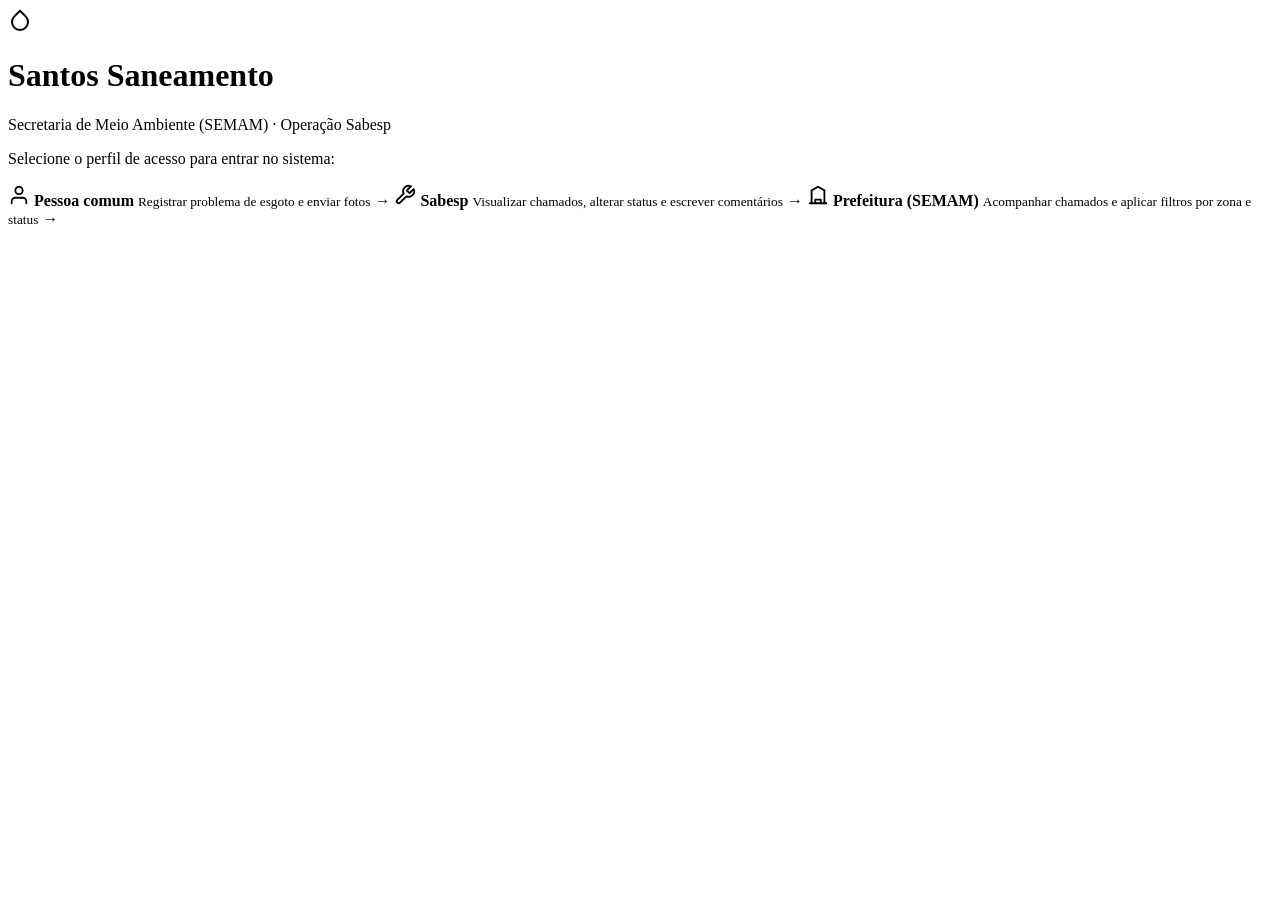
<file: target/classes/templates/index.html>
<!DOCTYPE html>
<html lang="pt-BR" xmlns:th="http://www.thymeleaf.org">
<head>
    <meta charset="UTF-8">
    <meta name="viewport" content="width=device-width, initial-scale=1.0">
    <title>Acesso ao Sistema · Santos Saneamento</title>
    <link rel="preconnect" href="https://fonts.googleapis.com">
    <link rel="preconnect" href="https://fonts.gstatic.com" crossorigin>
    <link href="https://fonts.googleapis.com/css2?family=Inter:wght@400;500;600;700&display=swap" rel="stylesheet">
    <link rel="stylesheet" th:href="@{/css/painel.css}">
</head>
<body class="login-body">
    <main class="login-wrapper">
        <div class="login-card">
            <div class="login-brand">
                <span class="brand-icon-lg" aria-hidden="true">
                    <svg width="24" height="24" viewBox="0 0 24 24" fill="none" stroke="currentColor" stroke-width="2" stroke-linecap="round" stroke-linejoin="round">
                        <path d="M12 2.69l5.66 5.66a8 8 0 1 1-11.31 0z"/>
                    </svg>
                </span>
                <div>
                    <h1>Santos Saneamento</h1>
                    <p>Secretaria de Meio Ambiente (SEMAM) · Operação Sabesp</p>
                </div>
            </div>

            <p class="login-subtitle">Selecione o perfil de acesso para entrar no sistema:</p>

            <div class="profile-buttons">
                <a th:href="@{/chamados/novo}" class="profile-btn profile-btn-cidadao">
                    <span class="profile-icon" aria-hidden="true">
                        <svg width="22" height="22" viewBox="0 0 24 24" fill="none" stroke="currentColor" stroke-width="2" stroke-linecap="round" stroke-linejoin="round">
                            <path d="M20 21v-2a4 4 0 0 0-4-4H8a4 4 0 0 0-4 4v2"/>
                            <circle cx="12" cy="7" r="4"/>
                        </svg>
                    </span>
                    <span class="profile-info">
                        <strong>Pessoa comum</strong>
                        <small>Registrar problema de esgoto e enviar fotos</small>
                    </span>
                    <span class="profile-arrow" aria-hidden="true">&rarr;</span>
                </a>

                <a th:href="@{/sabesp/chamados}" class="profile-btn profile-btn-sabesp">
                    <span class="profile-icon" aria-hidden="true">
                        <svg width="22" height="22" viewBox="0 0 24 24" fill="none" stroke="currentColor" stroke-width="2" stroke-linecap="round" stroke-linejoin="round">
                            <path d="M14.7 6.3a1 1 0 0 0 0 1.4l1.6 1.6a1 1 0 0 0 1.4 0l3.77-3.77a6 6 0 0 1-7.94 7.94l-6.91 6.91a2.12 2.12 0 0 1-3-3l6.91-6.91a6 6 0 0 1 7.94-7.94l-3.76 3.76z"/>
                        </svg>
                    </span>
                    <span class="profile-info">
                        <strong>Sabesp</strong>
                        <small>Visualizar chamados, alterar status e escrever comentários</small>
                    </span>
                    <span class="profile-arrow" aria-hidden="true">&rarr;</span>
                </a>

                <a th:href="@{/prefeitura/chamados}" class="profile-btn profile-btn-prefeitura">
                    <span class="profile-icon" aria-hidden="true">
                        <svg width="22" height="22" viewBox="0 0 24 24" fill="none" stroke="currentColor" stroke-width="2" stroke-linecap="round" stroke-linejoin="round">
                            <path d="M3 21h18"/>
                            <path d="M5 21V7l7-4 7 4v14"/>
                            <path d="M9 21v-4h6v4"/>
                        </svg>
                    </span>
                    <span class="profile-info">
                        <strong>Prefeitura (SEMAM)</strong>
                        <small>Acompanhar chamados e aplicar filtros por zona e status</small>
                    </span>
                    <span class="profile-arrow" aria-hidden="true">&rarr;</span>
                </a>
            </div>
        </div>
    </main>
</body>
</html>
</file>
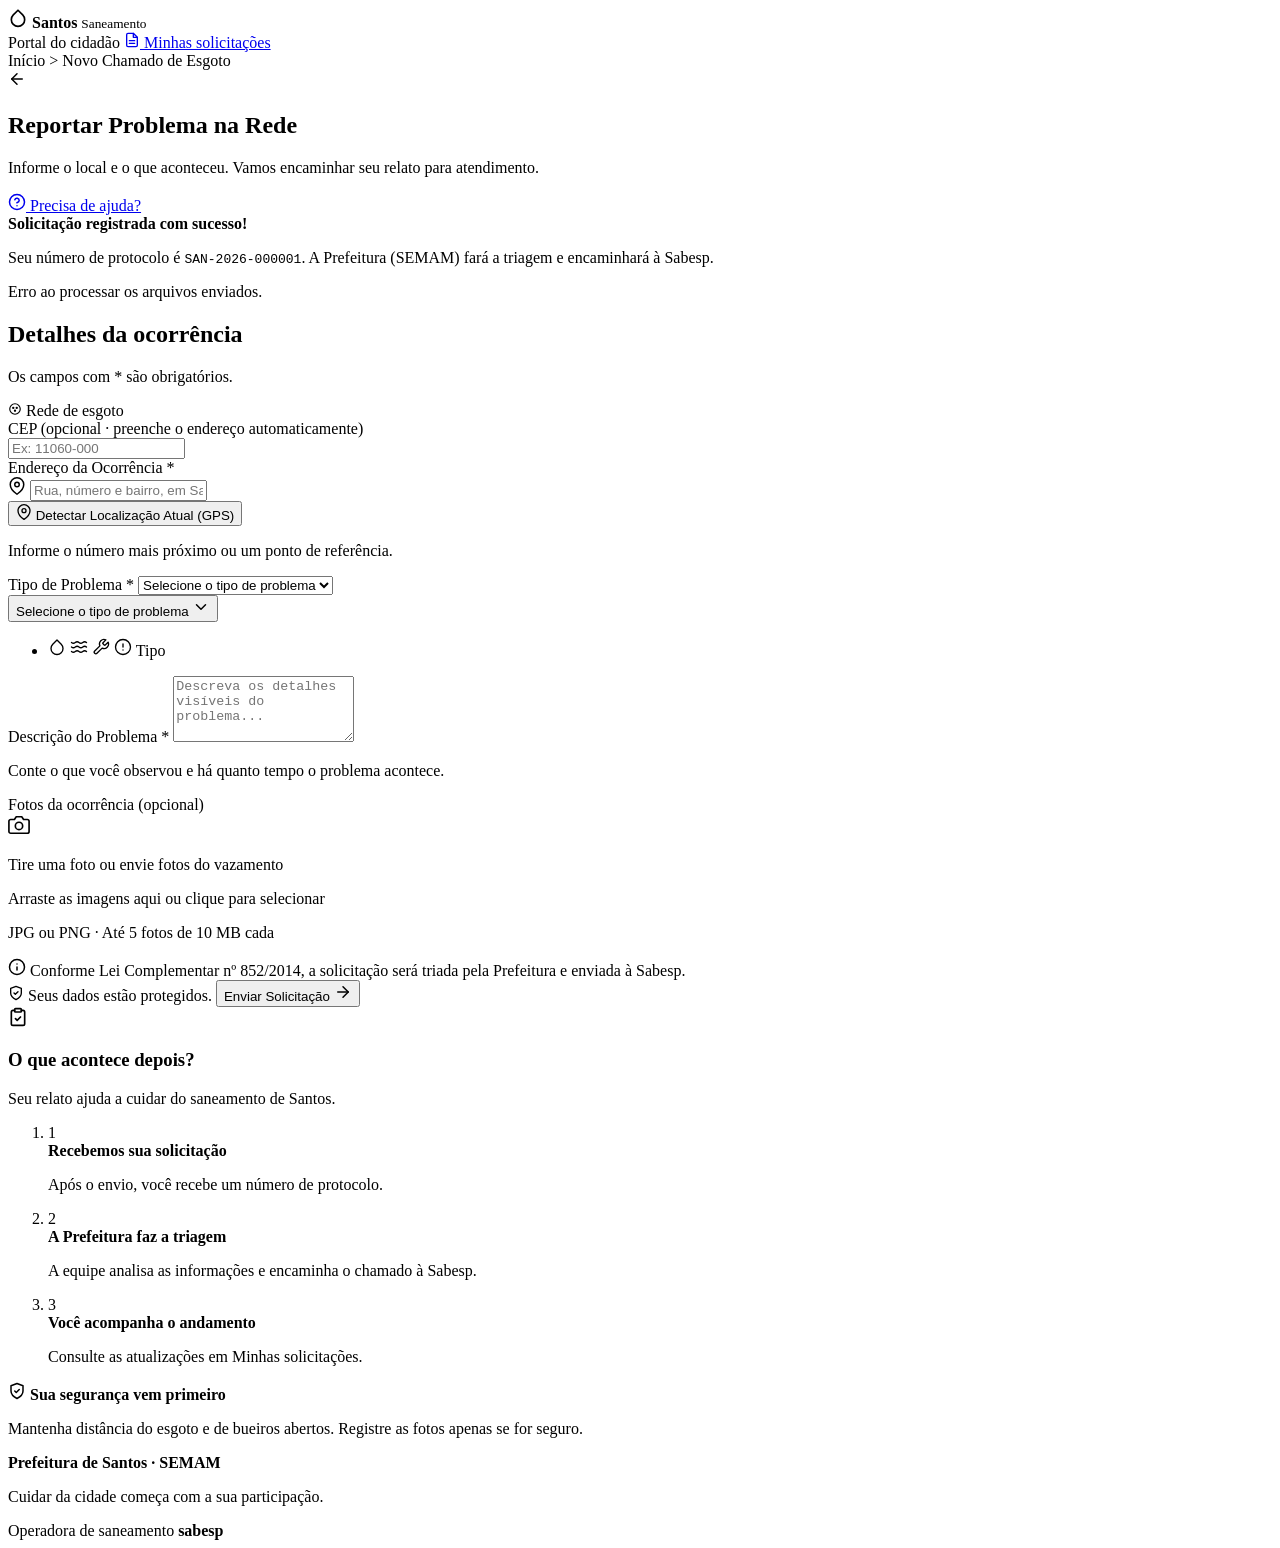
<file: target/classes/templates/chamados/novo.html>
<!DOCTYPE html>
<html lang="pt-BR" xmlns:th="http://www.thymeleaf.org">
<head>
    <meta charset="UTF-8">
    <meta name="viewport" content="width=device-width, initial-scale=1.0">
    <title>Reportar Problema na Rede · Santos Saneamento</title>
    <link rel="preconnect" href="https://fonts.googleapis.com">
    <link rel="preconnect" href="https://fonts.gstatic.com" crossorigin>
    <link href="https://fonts.googleapis.com/css2?family=Inter:wght@400;500;600;700&display=swap" rel="stylesheet">
    <link rel="stylesheet" th:href="@{/css/santos-saneamento.css}">
</head>
<body>
    <!-- Cabeçalho -->
    <header class="topbar">
        <div class="container topbar-inner">
            <a th:href="@{/}" class="brand">
                <span class="brand-icon" aria-hidden="true">
                    <svg width="20" height="20" viewBox="0 0 24 24" fill="none" stroke="currentColor" stroke-width="2" stroke-linecap="round" stroke-linejoin="round">
                        <path d="M12 2.69l5.66 5.66a8 8 0 1 1-11.31 0z"/>
                    </svg>
                </span>
                <span class="brand-text">
                    <strong>Santos</strong>
                    <small>Saneamento</small>
                </span>
            </a>

            <nav class="topbar-nav" aria-label="Navegação principal">
                <a th:href="@{/}" class="nav-link active">Portal do cidadão</a>
                <span class="nav-divider" aria-hidden="true"></span>
                <a href="#minhas-solicitacoes" class="nav-link nav-link-icon" title="Em breve: consulta por protocolo">
                    <svg width="16" height="16" viewBox="0 0 24 24" fill="none" stroke="currentColor" stroke-width="2" stroke-linecap="round" stroke-linejoin="round">
                        <path d="M14 2H6a2 2 0 0 0-2 2v16a2 2 0 0 0 2 2h12a2 2 0 0 0 2-2V8z"/>
                        <polyline points="14 2 14 8 20 8"/>
                        <line x1="16" y1="13" x2="8" y2="13"/>
                        <line x1="16" y1="17" x2="8" y2="17"/>
                    </svg>
                    Minhas solicitações
                </a>
            </nav>
        </div>
    </header>

    <main class="container page-main">
        <!-- Breadcrumb -->
        <nav class="breadcrumb" aria-label="Breadcrumb">
            <a th:href="@{/}">Início</a>
            <span aria-hidden="true">&gt;</span>
            <span class="breadcrumb-current">Novo Chamado de Esgoto</span>
        </nav>

        <!-- Cabeçalho da página -->
        <section class="page-header">
            <div class="page-header-left">
                <a th:href="@{/}" class="btn-back" aria-label="Voltar">
                    <svg width="18" height="18" viewBox="0 0 24 24" fill="none" stroke="currentColor" stroke-width="2" stroke-linecap="round" stroke-linejoin="round">
                        <line x1="19" y1="12" x2="5" y2="12"/>
                        <polyline points="12 19 5 12 12 5"/>
                    </svg>
                </a>
                <div>
                    <h1>Reportar Problema na Rede</h1>
                    <p>Informe o local e o que aconteceu. Vamos encaminhar seu relato para atendimento.</p>
                </div>
            </div>
            <a href="#ajuda" class="help-link" id="btnAjuda">
                <svg width="18" height="18" viewBox="0 0 24 24" fill="none" stroke="currentColor" stroke-width="2" stroke-linecap="round" stroke-linejoin="round">
                    <circle cx="12" cy="12" r="10"/>
                    <path d="M9.09 9a3 3 0 0 1 5.83 1c0 2-3 3-3 3"/>
                    <line x1="12" y1="17" x2="12.01" y2="17"/>
                </svg>
                Precisa de ajuda?
            </a>
        </section>

        <!-- Alerta de protocolo gerado com sucesso -->
        <div th:if="${protocoloGerado}" class="alert-success" role="status">
            <div>
                <strong>Solicitação registrada com sucesso!</strong>
                <p>Seu número de protocolo é <code th:text="${protocoloGerado}">SAN-2026-000001</code>. A Prefeitura (SEMAM) fará a triagem e encaminhará à Sabesp.</p>
            </div>
        </div>

        <!-- Alerta de erro geral de upload -->
        <div th:if="${erroUpload}" class="alert-error" role="alert">
            <span th:text="${erroUpload}">Erro ao processar os arquivos enviados.</span>
        </div>

        <!-- Grid principal: Formulário + Barra lateral -->
        <div class="content-grid">
            <!-- Coluna esquerda: Formulário -->
            <section class="card form-card">
                <div class="card-header">
                    <div>
                        <h2>Detalhes da ocorrência</h2>
                        <p class="required-note">Os campos com * são obrigatórios.</p>
                    </div>
                    <span class="badge-sewer">
                        <svg width="14" height="14" viewBox="0 0 24 24" fill="none" stroke="currentColor" stroke-width="2" stroke-linecap="round" stroke-linejoin="round">
                            <circle cx="12" cy="12" r="9"/>
                            <circle cx="9" cy="10" r="1"/>
                            <circle cx="15" cy="10" r="1"/>
                            <circle cx="12" cy="15" r="1"/>
                        </svg>
                        Rede de esgoto
                    </span>
                </div>

                <form th:action="@{/chamados/novo}" th:object="${chamadoForm}" method="post" enctype="multipart/form-data" id="formChamado" novalidate>
                    <!-- CEP (opcional) e Endereço -->
                    <div class="form-group">
                        <label for="cep">CEP <span class="optional">(opcional · preenche o endereço automaticamente)</span></label>
                        <div class="cep-row">
                            <input type="text"
                                   id="cep"
                                   inputmode="numeric"
                                   maxlength="9"
                                   placeholder="Ex: 11060-000"
                                   autocomplete="postal-code">
                            <span id="cepStatus" class="gps-status" aria-live="polite"></span>
                        </div>
                    </div>

                    <!-- Endereço -->
                    <div class="form-group">
                        <label for="endereco">Endereço da Ocorrência <span class="req">*</span></label>
                        <div class="autocomplete-wrap">
                            <div class="input-with-icon">
                                <span class="input-icon" aria-hidden="true">
                                    <svg width="18" height="18" viewBox="0 0 24 24" fill="none" stroke="currentColor" stroke-width="2" stroke-linecap="round" stroke-linejoin="round">
                                        <path d="M21 10c0 7-9 13-9 13s-9-6-9-13a9 9 0 0 1 18 0z"/>
                                        <circle cx="12" cy="10" r="3"/>
                                    </svg>
                                </span>
                                <input type="text"
                                       id="endereco"
                                       th:field="*{endereco}"
                                       placeholder="Rua, número e bairro, em Santos"
                                       autocomplete="off"
                                       required>
                            </div>
                            <ul id="enderecoSugestoes" class="address-autocomplete" role="listbox" hidden></ul>
                        </div>
                        <input type="hidden" id="latitude" th:field="*{latitude}">
                        <input type="hidden" id="longitude" th:field="*{longitude}">

                        <div class="gps-row">
                            <button type="button" class="btn-gps" id="btnDetectarGps">
                                <svg width="16" height="16" viewBox="0 0 24 24" fill="none" stroke="currentColor" stroke-width="2" stroke-linecap="round" stroke-linejoin="round">
                                    <path d="M21 10c0 7-9 13-9 13s-9-6-9-13a9 9 0 0 1 18 0z"/>
                                    <circle cx="12" cy="10" r="3"/>
                                </svg>
                                Detectar Localização Atual (GPS)
                            </button>
                            <span id="gpsStatus" class="gps-status" aria-live="polite"></span>
                        </div>
                        <p class="field-hint">Informe o número mais próximo ou um ponto de referência.</p>
                        <p class="field-error" th:if="${#fields.hasErrors('endereco')}" th:errors="*{endereco}"></p>
                    </div>

                    <!-- Tipo de Problema -->
                    <div class="form-group">
                        <label for="tipoProblemaSelect">Tipo de Problema <span class="req">*</span></label>

                        <!-- Select nativo oculto para binding do Spring MVC -->
                        <select id="tipoProblemaSelect" th:field="*{tipoProblema}" class="sr-only-select" required>
                            <option value="">Selecione o tipo de problema</option>
                            <option th:each="tipo : ${tiposProblema}"
                                    th:value="${tipo.name()}"
                                    th:text="${tipo.descricao}">
                            </option>
                        </select>

                        <!-- Dropdown customizado fiel ao layout -->
                        <div class="custom-select" id="customTipoSelect">
                            <button type="button" class="custom-select-trigger" aria-haspopup="listbox" aria-expanded="false">
                                <span id="customSelectLabel" class="placeholder">Selecione o tipo de problema</span>
                                <svg class="chevron" width="18" height="18" viewBox="0 0 24 24" fill="none" stroke="currentColor" stroke-width="2" stroke-linecap="round" stroke-linejoin="round">
                                    <polyline points="6 9 12 15 18 9"/>
                                </svg>
                            </button>

                            <ul class="custom-select-options" role="listbox" tabindex="-1">
                                <li th:each="tipo : ${tiposProblema}"
                                    role="option"
                                    class="custom-select-option"
                                    th:attr="data-value=${tipo.name()}, data-label=${tipo.descricao}">
                                    <span class="option-icon" th:switch="${tipo.icone}" aria-hidden="true">
                                        <svg th:case="'droplet'" width="18" height="18" viewBox="0 0 24 24" fill="none" stroke="currentColor" stroke-width="1.8" stroke-linecap="round" stroke-linejoin="round">
                                            <path d="M12 2.69l5.66 5.66a8 8 0 1 1-11.31 0z"/>
                                        </svg>
                                        <svg th:case="'waves'" width="18" height="18" viewBox="0 0 24 24" fill="none" stroke="currentColor" stroke-width="1.8" stroke-linecap="round" stroke-linejoin="round">
                                            <path d="M2 6c.6.5 1.2 1 2.5 1C7 7 7 5 9.5 5c2.6 0 2.4 2 5 2 2.5 0 2.5-2 5-2 1.3 0 1.9.5 2.5 1"/>
                                            <path d="M2 12c.6.5 1.2 1 2.5 1 2.5 0 2.5-2 5-2 2.6 0 2.4 2 5 2 2.5 0 2.5-2 5-2 1.3 0 1.9.5 2.5 1"/>
                                            <path d="M2 18c.6.5 1.2 1 2.5 1 2.5 0 2.5-2 5-2 2.6 0 2.4 2 5 2 2.5 0 2.5-2 5-2 1.3 0 1.9.5 2.5 1"/>
                                        </svg>
                                        <svg th:case="'wrench'" width="18" height="18" viewBox="0 0 24 24" fill="none" stroke="currentColor" stroke-width="1.8" stroke-linecap="round" stroke-linejoin="round">
                                            <path d="M14.7 6.3a1 1 0 0 0 0 1.4l1.6 1.6a1 1 0 0 0 1.4 0l3.77-3.77a6 6 0 0 1-7.94 7.94l-6.91 6.91a2.12 2.12 0 0 1-3-3l6.91-6.91a6 6 0 0 1 7.94-7.94l-3.76 3.76z"/>
                                        </svg>
                                        <svg th:case="*" width="18" height="18" viewBox="0 0 24 24" fill="none" stroke="currentColor" stroke-width="1.8" stroke-linecap="round" stroke-linejoin="round">
                                            <circle cx="12" cy="12" r="10"/>
                                            <line x1="12" y1="8" x2="12" y2="12"/>
                                            <line x1="12" y1="16" x2="12.01" y2="16"/>
                                        </svg>
                                    </span>
                                    <span th:text="${tipo.descricao}">Tipo</span>
                                </li>
                            </ul>
                        </div>
                        <p class="field-error" th:if="${#fields.hasErrors('tipoProblema')}" th:errors="*{tipoProblema}"></p>
                    </div>

                    <!-- Descrição do Problema -->
                    <div class="form-group">
                        <label for="descricao">Descrição do Problema <span class="req">*</span></label>
                        <textarea id="descricao"
                                  th:field="*{descricao}"
                                  rows="4"
                                  placeholder="Descreva os detalhes visíveis do problema..."
                                  required></textarea>
                        <p class="field-hint">Conte o que você observou e há quanto tempo o problema acontece.</p>
                        <p class="field-error" th:if="${#fields.hasErrors('descricao')}" th:errors="*{descricao}"></p>
                    </div>

                    <!-- Fotos da ocorrência -->
                    <div class="form-group">
                        <label for="fotosInput">Fotos da ocorrência <span class="optional">(opcional)</span></label>
                        <div class="upload-dropzone" id="uploadDropzone">
                            <input type="file"
                                   id="fotosInput"
                                   name="fotos"
                                   accept="image/jpeg,image/png"
                                   multiple
                                   hidden>
                            <div class="upload-icon-box" aria-hidden="true">
                                <svg width="22" height="22" viewBox="0 0 24 24" fill="none" stroke="currentColor" stroke-width="1.8" stroke-linecap="round" stroke-linejoin="round">
                                    <path d="M23 19a2 2 0 0 1-2 2H3a2 2 0 0 1-2-2V8a2 2 0 0 1 2-2h4l2-3h6l2 3h4a2 2 0 0 1 2 2z"/>
                                    <circle cx="12" cy="13" r="4"/>
                                </svg>
                            </div>
                            <p class="upload-title">Tire uma foto ou envie fotos do vazamento</p>
                            <p class="upload-sub">Arraste as imagens aqui ou clique para selecionar</p>
                            <p class="upload-meta">JPG ou PNG · Até 5 fotos de 10 MB cada</p>
                        </div>
                        <div class="upload-previews" id="uploadPreviews"></div>
                    </div>

                    <!-- Aviso legal -->
                    <div class="legal-banner">
                        <svg width="18" height="18" viewBox="0 0 24 24" fill="none" stroke="currentColor" stroke-width="2" stroke-linecap="round" stroke-linejoin="round">
                            <circle cx="12" cy="12" r="10"/>
                            <line x1="12" y1="16" x2="12" y2="12"/>
                            <line x1="12" y1="8" x2="12.01" y2="8"/>
                        </svg>
                        <span>Conforme Lei Complementar nº 852/2014, a solicitação será triada pela Prefeitura e enviada à Sabesp.</span>
                    </div>

                    <!-- Rodapé do formulário -->
                    <div class="form-actions">
                        <span class="privacy-note">
                            <svg width="16" height="16" viewBox="0 0 24 24" fill="none" stroke="currentColor" stroke-width="2" stroke-linecap="round" stroke-linejoin="round">
                                <path d="M12 22s8-4 8-10V5l-8-3-8 3v7c0 6 8 10 8 10z"/>
                                <path d="M9 12l2 2 4-4"/>
                            </svg>
                            Seus dados estão protegidos.
                        </span>
                        <button type="submit" class="btn-submit">
                            Enviar Solicitação
                            <svg width="18" height="18" viewBox="0 0 24 24" fill="none" stroke="currentColor" stroke-width="2" stroke-linecap="round" stroke-linejoin="round">
                                <line x1="5" y1="12" x2="19" y2="12"/>
                                <polyline points="12 5 19 12 12 19"/>
                            </svg>
                        </button>
                    </div>
                </form>
            </section>

            <!-- Coluna direita: Informações -->
            <aside class="sidebar">
                <div class="card info-card">
                    <div class="info-icon-box" aria-hidden="true">
                        <svg width="20" height="20" viewBox="0 0 24 24" fill="none" stroke="currentColor" stroke-width="2" stroke-linecap="round" stroke-linejoin="round">
                            <path d="M16 4h2a2 2 0 0 1 2 2v14a2 2 0 0 1-2 2H6a2 2 0 0 1-2-2V6a2 2 0 0 1 2-2h2"/>
                            <rect x="8" y="2" width="8" height="4" rx="1" ry="1"/>
                            <path d="M9 14l2 2 4-4"/>
                        </svg>
                    </div>
                    <h3>O que acontece depois?</h3>
                    <p class="info-subtitle">Seu relato ajuda a cuidar do saneamento de Santos.</p>

                    <ol class="steps-list">
                        <li>
                            <span class="step-num">1</span>
                            <div>
                                <strong>Recebemos sua solicitação</strong>
                                <p>Após o envio, você recebe um número de protocolo.</p>
                            </div>
                        </li>
                        <li>
                            <span class="step-num">2</span>
                            <div>
                                <strong>A Prefeitura faz a triagem</strong>
                                <p>A equipe analisa as informações e encaminha o chamado à Sabesp.</p>
                            </div>
                        </li>
                        <li>
                            <span class="step-num">3</span>
                            <div>
                                <strong>Você acompanha o andamento</strong>
                                <p>Consulte as atualizações em Minhas solicitações.</p>
                            </div>
                        </li>
                    </ol>
                </div>

                <div class="safety-card">
                    <div class="safety-title">
                        <svg width="18" height="18" viewBox="0 0 24 24" fill="none" stroke="currentColor" stroke-width="2" stroke-linecap="round" stroke-linejoin="round">
                            <path d="M12 22s8-4 8-10V5l-8-3-8 3v7c0 6 8 10 8 10z"/>
                            <path d="M9 12l2 2 4-4"/>
                        </svg>
                        <strong>Sua segurança vem primeiro</strong>
                    </div>
                    <p>Mantenha distância do esgoto e de bueiros abertos. Registre as fotos apenas se for seguro.</p>
                </div>
            </aside>
        </div>
    </main>

    <!-- Rodapé -->
    <footer class="footer">
        <div class="container footer-inner">
            <div>
                <strong>Prefeitura de Santos · SEMAM</strong>
                <p>Cuidar da cidade começa com a sua participação.</p>
            </div>
            <div class="footer-operator">
                <span>Operadora de saneamento</span>
                <strong>sabesp</strong>
            </div>
        </div>
    </footer>

    <script th:src="@{/js/novo-chamado.js}"></script>
</body>
</html>
</file>
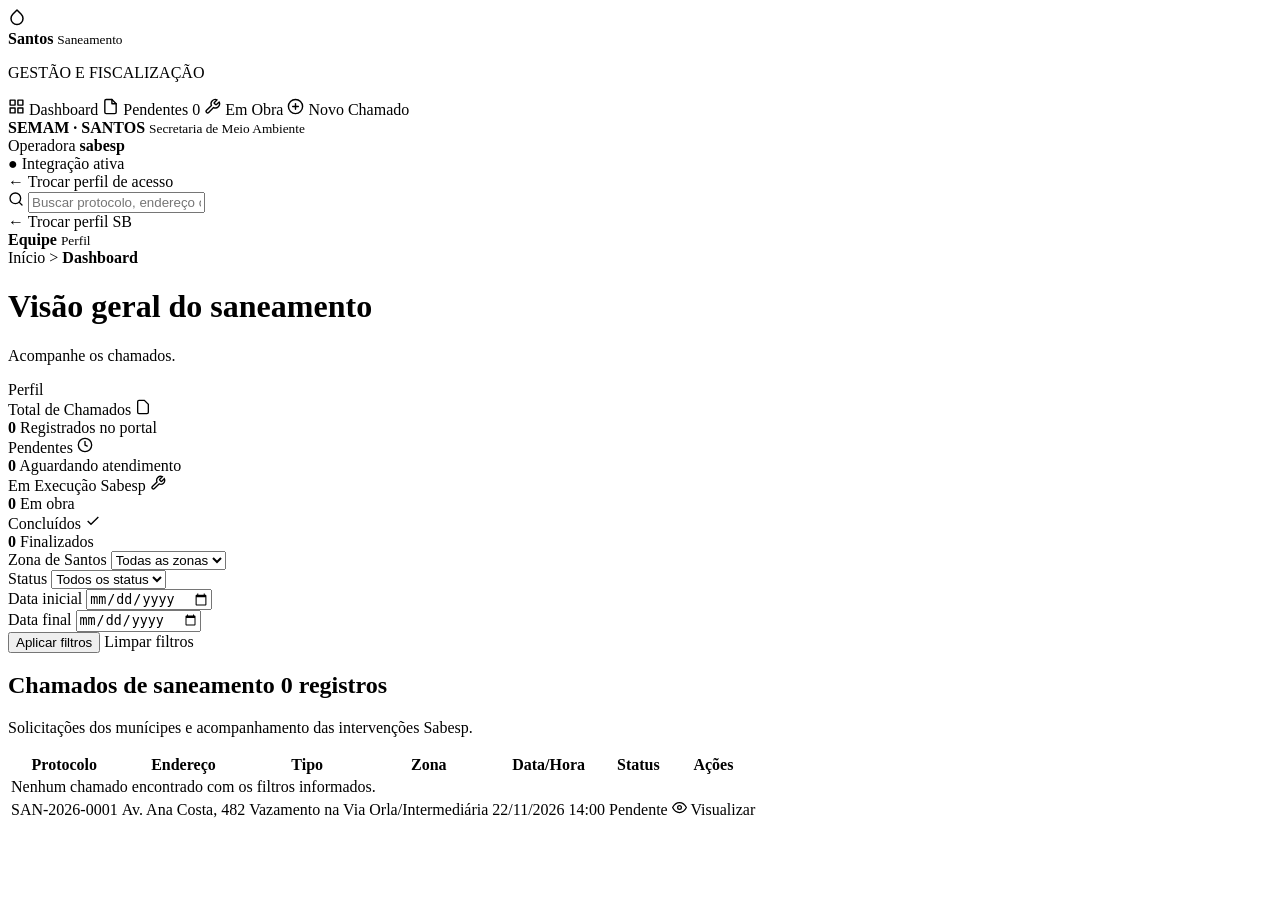
<file: target/classes/templates/painel/lista.html>
<!DOCTYPE html>
<html lang="pt-BR" xmlns:th="http://www.thymeleaf.org">
<head>
    <meta charset="UTF-8">
    <meta name="viewport" content="width=device-width, initial-scale=1.0">
    <title th:text="${perfil == 'SABESP' ? 'Painel Sabesp · Santos Saneamento' : 'Painel Prefeitura · Santos Saneamento'}">Painel · Santos Saneamento</title>
    <link rel="preconnect" href="https://fonts.googleapis.com">
    <link rel="preconnect" href="https://fonts.gstatic.com" crossorigin>
    <link href="https://fonts.googleapis.com/css2?family=Inter:wght@400;500;600;700&display=swap" rel="stylesheet">
    <link rel="stylesheet" th:href="@{/css/painel.css}">
</head>
<body class="dashboard-body">
    <!-- Barra Lateral -->
    <aside class="sidebar-nav">
        <div class="sidebar-brand">
            <span class="brand-icon-sm" aria-hidden="true">
                <svg width="18" height="18" viewBox="0 0 24 24" fill="none" stroke="currentColor" stroke-width="2" stroke-linecap="round" stroke-linejoin="round">
                    <path d="M12 2.69l5.66 5.66a8 8 0 1 1-11.31 0z"/>
                </svg>
            </span>
            <div>
                <strong>Santos</strong>
                <small>Saneamento</small>
            </div>
        </div>

        <p class="sidebar-section-label" th:text="${perfil == 'SABESP' ? 'OPERAÇÃO SABESP' : 'GESTÃO E FISCALIZAÇÃO'}">GESTÃO E FISCALIZAÇÃO</p>

        <nav class="sidebar-menu">
            <a th:href="@{${baseUrl}}" class="sidebar-link active">
                <svg width="17" height="17" viewBox="0 0 24 24" fill="none" stroke="currentColor" stroke-width="2" stroke-linecap="round" stroke-linejoin="round">
                    <rect x="3" y="3" width="7" height="7"/><rect x="14" y="3" width="7" height="7"/>
                    <rect x="14" y="14" width="7" height="7"/><rect x="3" y="14" width="7" height="7"/>
                </svg>
                <span>Dashboard</span>
            </a>
            <a th:href="@{${baseUrl}(status='PENDENTE')}" class="sidebar-link">
                <svg width="17" height="17" viewBox="0 0 24 24" fill="none" stroke="currentColor" stroke-width="2" stroke-linecap="round" stroke-linejoin="round">
                    <path d="M14 2H6a2 2 0 0 0-2 2v16a2 2 0 0 0 2 2h12a2 2 0 0 0 2-2V8z"/>
                    <polyline points="14 2 14 8 20 8"/>
                </svg>
                <span>Pendentes</span>
                <span class="menu-count" th:text="${totalPendentes}">0</span>
            </a>
            <a th:href="@{${baseUrl}(status='EM_OBRA')}" class="sidebar-link">
                <svg width="17" height="17" viewBox="0 0 24 24" fill="none" stroke="currentColor" stroke-width="2" stroke-linecap="round" stroke-linejoin="round">
                    <path d="M14.7 6.3a1 1 0 0 0 0 1.4l1.6 1.6a1 1 0 0 0 1.4 0l3.77-3.77a6 6 0 0 1-7.94 7.94l-6.91 6.91a2.12 2.12 0 0 1-3-3l6.91-6.91a6 6 0 0 1 7.94-7.94l-3.76 3.76z"/>
                </svg>
                <span>Em Obra</span>
            </a>
            <a th:href="@{/chamados/novo}" class="sidebar-link">
                <svg width="17" height="17" viewBox="0 0 24 24" fill="none" stroke="currentColor" stroke-width="2" stroke-linecap="round" stroke-linejoin="round">
                    <circle cx="12" cy="12" r="10"/><line x1="12" y1="8" x2="12" y2="16"/><line x1="8" y1="12" x2="16" y2="12"/>
                </svg>
                <span>Novo Chamado</span>
            </a>
        </nav>

        <div class="sidebar-footer">
            <div class="sidebar-status-box">
                <strong class="semam-tag">SEMAM · SANTOS</strong>
                <small>Secretaria de Meio Ambiente</small>
                <div class="operator-row">
                    <span>Operadora</span>
                    <strong class="sabesp-word">sabesp</strong>
                </div>
                <span class="integration-dot">● Integração ativa</span>
            </div>
            <a th:href="@{/}" class="switch-profile-link">&larr; Trocar perfil de acesso</a>
        </div>
    </aside>

    <!-- Conteúdo Principal -->
    <div class="dashboard-main-wrap">
        <header class="dash-topbar">
            <form th:action="@{${baseUrl}}" method="get" class="topbar-search">
                <svg width="16" height="16" viewBox="0 0 24 24" fill="none" stroke="currentColor" stroke-width="2" stroke-linecap="round" stroke-linejoin="round">
                    <circle cx="11" cy="11" r="8"/><line x1="21" y1="21" x2="16.65" y2="16.65"/>
                </svg>
                <input type="text" name="busca" th:value="${filtroBusca}" placeholder="Buscar protocolo, endereço ou descrição...">
            </form>

            <div class="topbar-user">
                <a th:href="@{/}" class="btn-switch-profile" title="Voltar para seleção de perfil">
                    &larr; Trocar perfil
                </a>
                <span class="user-avatar" th:text="${perfil == 'SABESP' ? 'SB' : 'PM'}">SB</span>
                <div class="user-meta">
                    <strong th:text="${perfil == 'SABESP' ? 'Equipe Operacional Sabesp' : 'Fiscal SEMAM · Prefeitura'}">Equipe</strong>
                    <small th:text="${perfil == 'SABESP' ? 'Alteração de status e comentários' : 'Modo acompanhamento e filtros'}">Perfil</small>
                </div>
            </div>
        </header>

        <main class="dash-content">
            <div class="dash-breadcrumb">
                <a th:href="@{/}">Início</a>
                <span>&gt;</span>
                <strong th:text="${perfil == 'SABESP' ? 'Painel Sabesp' : 'Painel Prefeitura'}">Dashboard</strong>
            </div>

            <div class="dash-title-row">
                <div>
                    <h1>Visão geral do saneamento</h1>
                    <p th:text="${perfil == 'SABESP'
                        ? 'Visualize os chamados abertos pelos munícipes, atualize o status e registre comentários técnicos.'
                        : 'Acompanhe os chamados de esgoto em Santos e utilize os filtros de consulta.'}">
                        Acompanhe os chamados.
                    </p>
                </div>
                <span class="role-pill" th:classappend="${perfil == 'SABESP' ? 'role-sabesp' : 'role-prefeitura'}"
                      th:text="${perfil == 'SABESP' ? 'Perfil: Sabesp (Edição)' : 'Perfil: Prefeitura (Somente leitura)'}">
                    Perfil
                </span>
            </div>

            <!-- 4 KPI Cards -->
            <section class="kpi-grid">
                <div class="kpi-card">
                    <div class="kpi-top">
                        <span>Total de Chamados</span>
                        <span class="kpi-icon kpi-green">
                            <svg width="16" height="16" viewBox="0 0 24 24" fill="none" stroke="currentColor" stroke-width="2"><path d="M14 2H6a2 2 0 0 0-2 2v16a2 2 0 0 0 2 2h12a2 2 0 0 0 2-2V8z"/></svg>
                        </span>
                    </div>
                    <strong class="kpi-value" th:text="${totalChamados}">0</strong>
                    <span class="kpi-badge kpi-badge-green">Registrados no portal</span>
                </div>

                <div class="kpi-card">
                    <div class="kpi-top">
                        <span>Pendentes</span>
                        <span class="kpi-icon kpi-amber">
                            <svg width="16" height="16" viewBox="0 0 24 24" fill="none" stroke="currentColor" stroke-width="2"><circle cx="12" cy="12" r="10"/><polyline points="12 6 12 12 16 14"/></svg>
                        </span>
                    </div>
                    <strong class="kpi-value" th:text="${totalPendentes}">0</strong>
                    <span class="kpi-badge kpi-badge-amber">Aguardando atendimento</span>
                </div>

                <div class="kpi-card">
                    <div class="kpi-top">
                        <span>Em Execução Sabesp</span>
                        <span class="kpi-icon kpi-blue">
                            <svg width="16" height="16" viewBox="0 0 24 24" fill="none" stroke="currentColor" stroke-width="2"><path d="M14.7 6.3a1 1 0 0 0 0 1.4l1.6 1.6a1 1 0 0 0 1.4 0l3.77-3.77a6 6 0 0 1-7.94 7.94l-6.91 6.91a2.12 2.12 0 0 1-3-3l6.91-6.91a6 6 0 0 1 7.94-7.94l-3.76 3.76z"/></svg>
                        </span>
                    </div>
                    <strong class="kpi-value" th:text="${totalEmObra}">0</strong>
                    <span class="kpi-badge kpi-badge-blue">Em obra</span>
                </div>

                <div class="kpi-card">
                    <div class="kpi-top">
                        <span>Concluídos</span>
                        <span class="kpi-icon kpi-green">
                            <svg width="16" height="16" viewBox="0 0 24 24" fill="none" stroke="currentColor" stroke-width="2"><polyline points="20 6 9 17 4 12"/></svg>
                        </span>
                    </div>
                    <strong class="kpi-value" th:text="${totalConcluidos}">0</strong>
                    <span class="kpi-badge kpi-badge-green">Finalizados</span>
                </div>
            </section>

            <!-- Barra de Filtros -->
            <form th:action="@{${baseUrl}}" method="get" class="filter-bar">
                <div class="filter-field">
                    <label for="filtroZona">Zona de Santos</label>
                    <select id="filtroZona" name="zona">
                        <option value="">Todas as zonas</option>
                        <option th:each="z : ${zonas}"
                                th:value="${z.name()}"
                                th:text="${z.descricao}"
                                th:selected="${filtroZona == z}">Zona</option>
                    </select>
                </div>

                <div class="filter-field">
                    <label for="filtroStatus">Status</label>
                    <select id="filtroStatus" name="status">
                        <option value="">Todos os status</option>
                        <option th:each="st : ${statusLista}"
                                th:value="${st.name()}"
                                th:text="${st.descricao}"
                                th:selected="${filtroStatus == st}">Status</option>
                    </select>
                </div>

                <div class="filter-field">
                    <label for="filtroDataInicio">Data inicial</label>
                    <input type="date" id="filtroDataInicio" name="dataInicio" th:value="${filtroDataInicio}">
                </div>

                <div class="filter-field">
                    <label for="filtroDataFim">Data final</label>
                    <input type="date" id="filtroDataFim" name="dataFim" th:value="${filtroDataFim}">
                </div>

                <input type="hidden" name="busca" th:value="${filtroBusca}">

                <div class="filter-actions">
                    <button type="submit" class="btn-filter">Aplicar filtros</button>
                    <a th:href="@{${baseUrl}}" class="btn-clear">Limpar filtros</a>
                </div>
            </form>

            <!-- Tabela de Chamados -->
            <section class="table-card">
                <div class="table-header">
                    <div>
                        <h2>Chamados de saneamento <span class="count-pill" th:text="${#lists.size(chamados) + ' registros'}">0 registros</span></h2>
                        <p>Solicitações dos munícipes e acompanhamento das intervenções Sabesp.</p>
                    </div>
                </div>

                <div class="table-responsive">
                    <table class="chamados-table">
                        <thead>
                            <tr>
                                <th>Protocolo</th>
                                <th>Endereço</th>
                                <th>Tipo</th>
                                <th>Zona</th>
                                <th>Data/Hora</th>
                                <th>Status</th>
                                <th>Ações</th>
                            </tr>
                        </thead>
                        <tbody>
                            <tr th:if="${#lists.isEmpty(chamados)}">
                                <td colspan="7" class="empty-state">Nenhum chamado encontrado com os filtros informados.</td>
                            </tr>
                            <tr th:each="c : ${chamados}">
                                <td class="col-protocolo" th:text="${c.protocolo}">SAN-2026-0001</td>
                                <td class="col-endereco" th:text="${c.endereco}">Av. Ana Costa, 482</td>
                                <td th:text="${c.tipoProblema.descricao}">Vazamento na Via</td>
                                <td th:text="${c.zona != null ? c.zona.descricao : '-'}">Orla/Intermediária</td>
                                <td class="col-data" th:text="${#temporals.format(c.criadoEm, 'dd/MM/yyyy HH:mm')}">22/11/2026 14:00</td>
                                <td>
                                    <span class="status-badge" th:classappend="${c.status.cssClass}" th:text="${c.status.descricao}">Pendente</span>
                                </td>
                                <td>
                                    <a th:href="@{${baseUrl + '/' + c.id}}" class="btn-view">
                                        <svg width="15" height="15" viewBox="0 0 24 24" fill="none" stroke="currentColor" stroke-width="2"><path d="M1 12s4-8 11-8 11 8 11 8-4 8-11 8-11-8-11-8z"/><circle cx="12" cy="12" r="3"/></svg>
                                        Visualizar
                                    </a>
                                </td>
                            </tr>
                        </tbody>
                    </table>
                </div>
            </section>
        </main>
    </div>
</body>
</html>
</file>
